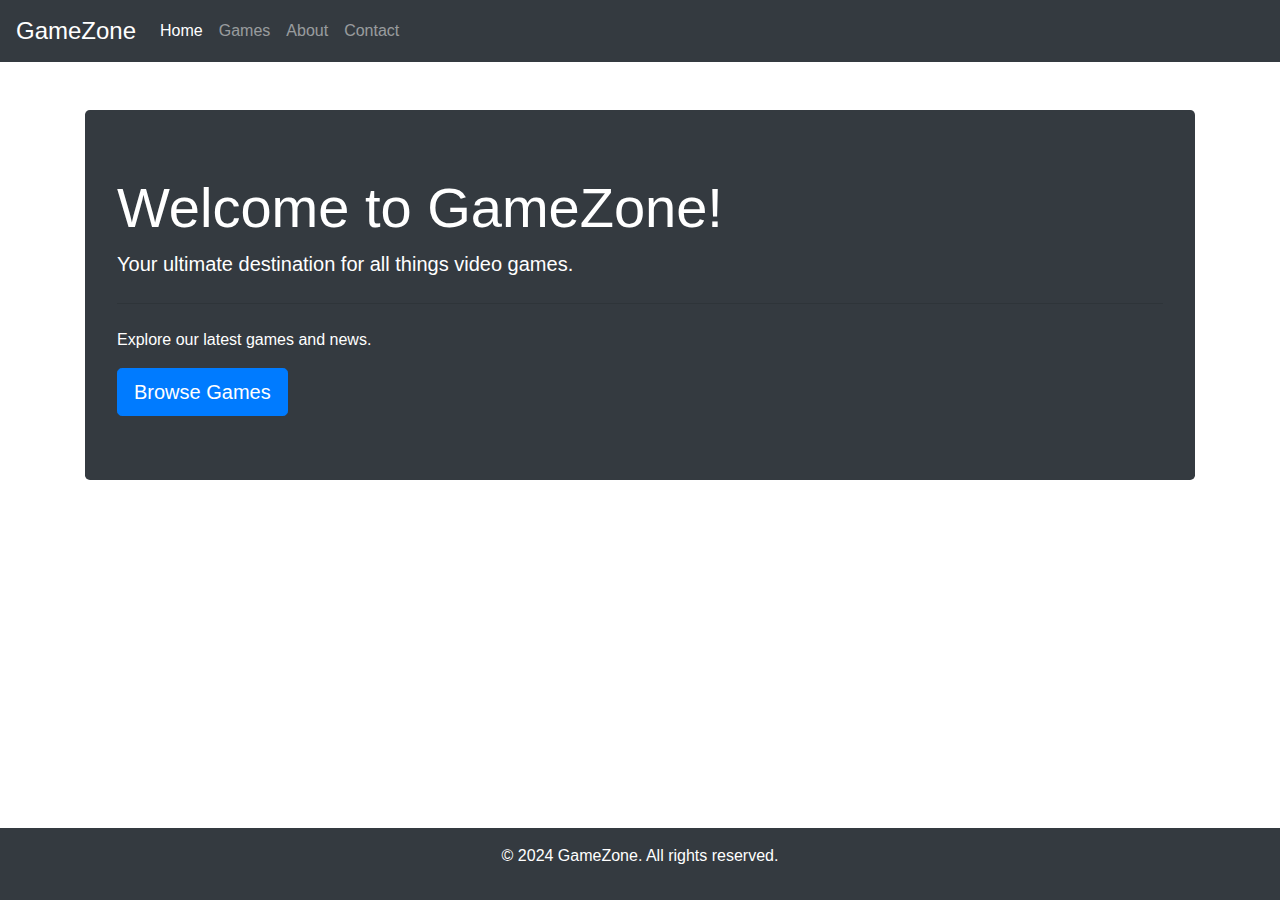
<file: hk1210/GameZone project/index.html>
<!DOCTYPE html>
<html lang="en">
<head>
    <meta charset="UTF-8">
    <meta name="viewport" content="width=device-width, initial-scale=1.0">
    <title>Video Games</title>
    <link rel="stylesheet" href="https://stackpath.bootstrapcdn.com/bootstrap/4.5.2/css/bootstrap.min.css">
    <link rel="stylesheet" href="styles.css">
</head>
<body>
    <nav class="navbar navbar-expand-lg navbar-dark bg-dark">
        <a class="navbar-brand" href="#">GameZone</a>
        <button class="navbar-toggler" type="button" data-toggle="collapse" data-target="#navbarNav" aria-controls="navbarNav" aria-expanded="false" aria-label="Toggle navigation">
            <span class="navbar-toggler-icon"></span>
        </button>
        <div class="collapse navbar-collapse" id="navbarNav">
            <ul class="navbar-nav">
                <li class="nav-item active">
                    <a class="nav-link" href="index.html">Home</a>
                </li>
                <li class="nav-item">
                    <a class="nav-link" href="games.html">Games</a>
                </li>
                <li class="nav-item">
                    <a class="nav-link" href="about.html">About</a>
                </li>
                <li class="nav-item">
                    <a class="nav-link" href="contact.html">Contact</a>
                </li>
            </ul>
        </div>
    </nav>

    <div class="container mt-5">
        <div class="jumbotron">
            <h1 class="display-4">Welcome to GameZone!</h1>
            <p class="lead">Your ultimate destination for all things video games.</p>
            <hr class="my-4">
            <p>Explore our latest games and news.</p>
            <a class="btn btn-primary btn-lg" href="games.html" role="button">Browse Games</a>
        </div>
    </div>

    <footer class="bg-dark text-white text-center py-3">
        <p>&copy; 2024 GameZone. All rights reserved.</p>
    </footer>

    <script src="https://code.jquery.com/jquery-3.5.1.slim.min.js"></script>
    <script src="https://cdn.jsdelivr.net/npm/@popperjs/core@2.5.4/dist/umd/popper.min.js"></script>
    <script src="https://stackpath.bootstrapcdn.com/bootstrap/4.5.2/js/bootstrap.min.js"></script>
</body>
</html>
</file>
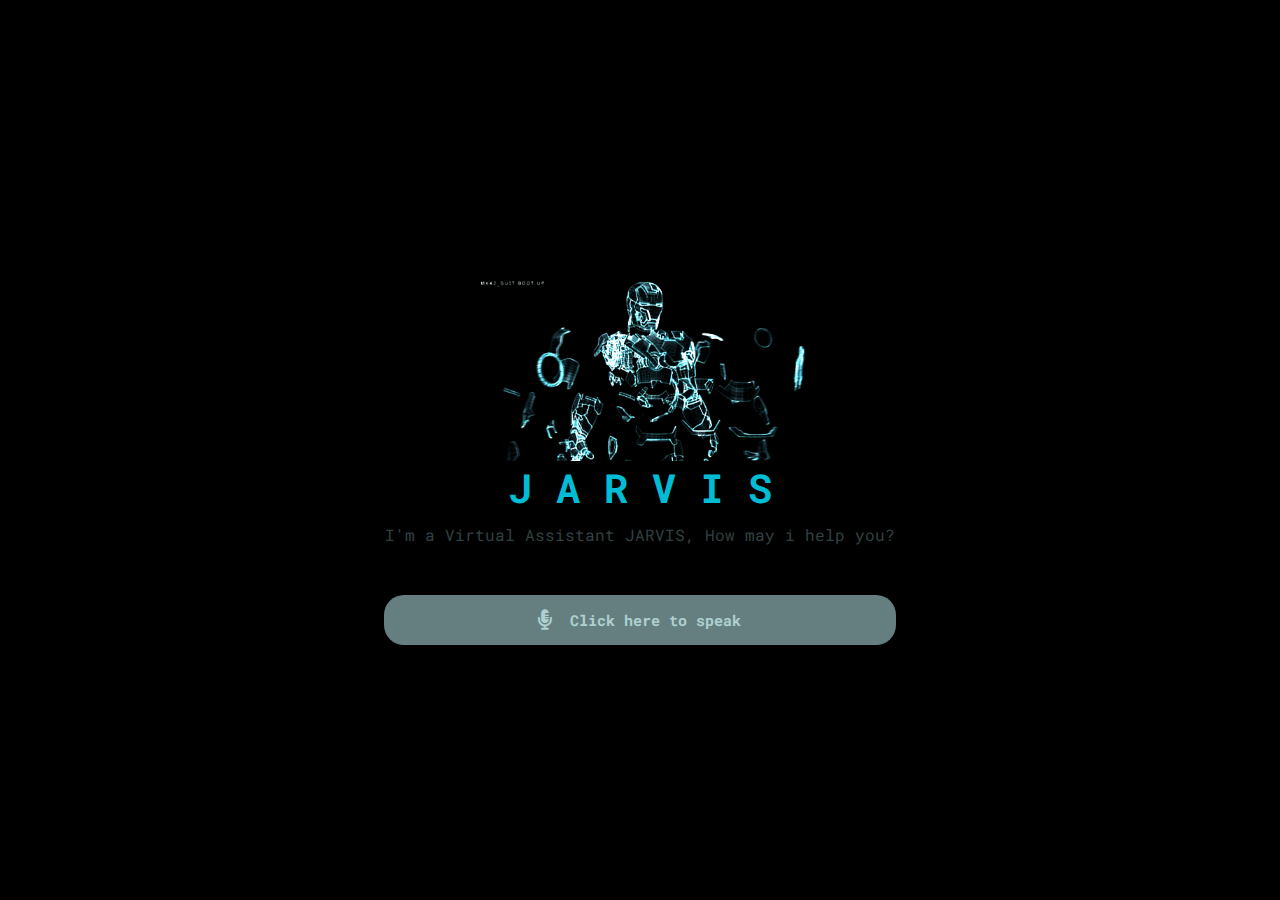
<file: hk1210/jarvis voice assistant/index.html>
<!DOCTYPE html>
<html lang="en">

<head>
    <meta charset="UTF-8">
    <meta http-equiv="X-UA-Compatible" content="IE=edge">
    <meta name="viewport" content="width=device-width, initial-scale=1.0">
    <title>JARVIS - Virtual Assistant</title>
    <link rel="shortcut icon" href="avatar.png" type="image/x-icon">
    <link rel="stylesheet" href="style.css">
    <link rel="stylesheet" href="https://cdnjs.cloudflare.com/ajax/libs/font-awesome/5.15.3/css/all.min.css">

</head>

<body>
    <section class="main">
        <div class="image-container">
            <div class="image">
                <img src="jarvis.gif.gif" alt="image">
            </div>
            <h1>J A R V I S</h1>
            <p>I'm a Virtual Assistant JARVIS, How may i help you?</p>
        </div>
        <div class="input">
            <button class="talk"><i class="fas fa-microphone-alt"></i></button>
            <h1 class="content"> Click here to speak</h1>
        </div>
    </section>
    <script src="app.js"></script>
</body>

</html>
</file>
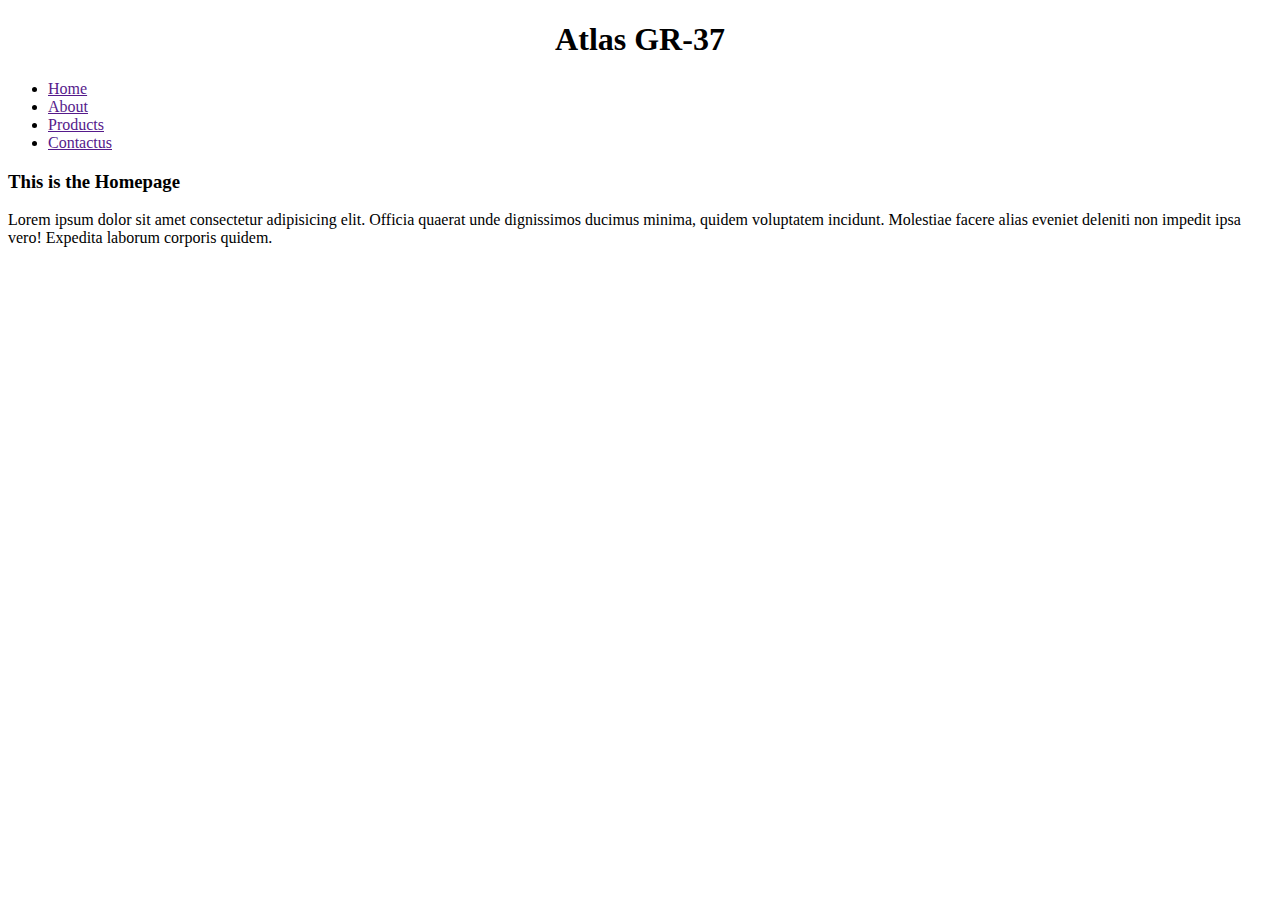
<file: hk1210/css/hk.html>
<!DOCTYPE html>
<html lang="en">
<head>
    <meta charset="UTF-8">
    <meta name="viewport" content="width=device-width, initial-scale=1.0">
    <title>Document</title>
    <link rel="stylesheet" href="style2.css">
</head>
<body>
    

    <h1>Atlas GR-37</h1>

    <nav class="navabar">
        <ul>
            <li><a href="">Home</a></li>
            <li><a href="">About</a></li>
            <li><a href="">Products</a></li>
            <li><a href="">Contactus</a></li>
        </ul>

    </nav>

    <main>
        <h3>This is the Homepage</h3>
        <p>Lorem ipsum dolor sit amet consectetur adipisicing elit. Officia quaerat unde dignissimos ducimus minima, quidem voluptatem incidunt. Molestiae facere alias eveniet deleniti non impedit ipsa vero! Expedita laborum corporis quidem.</p>
    </main>

</body>
</html>
</file>
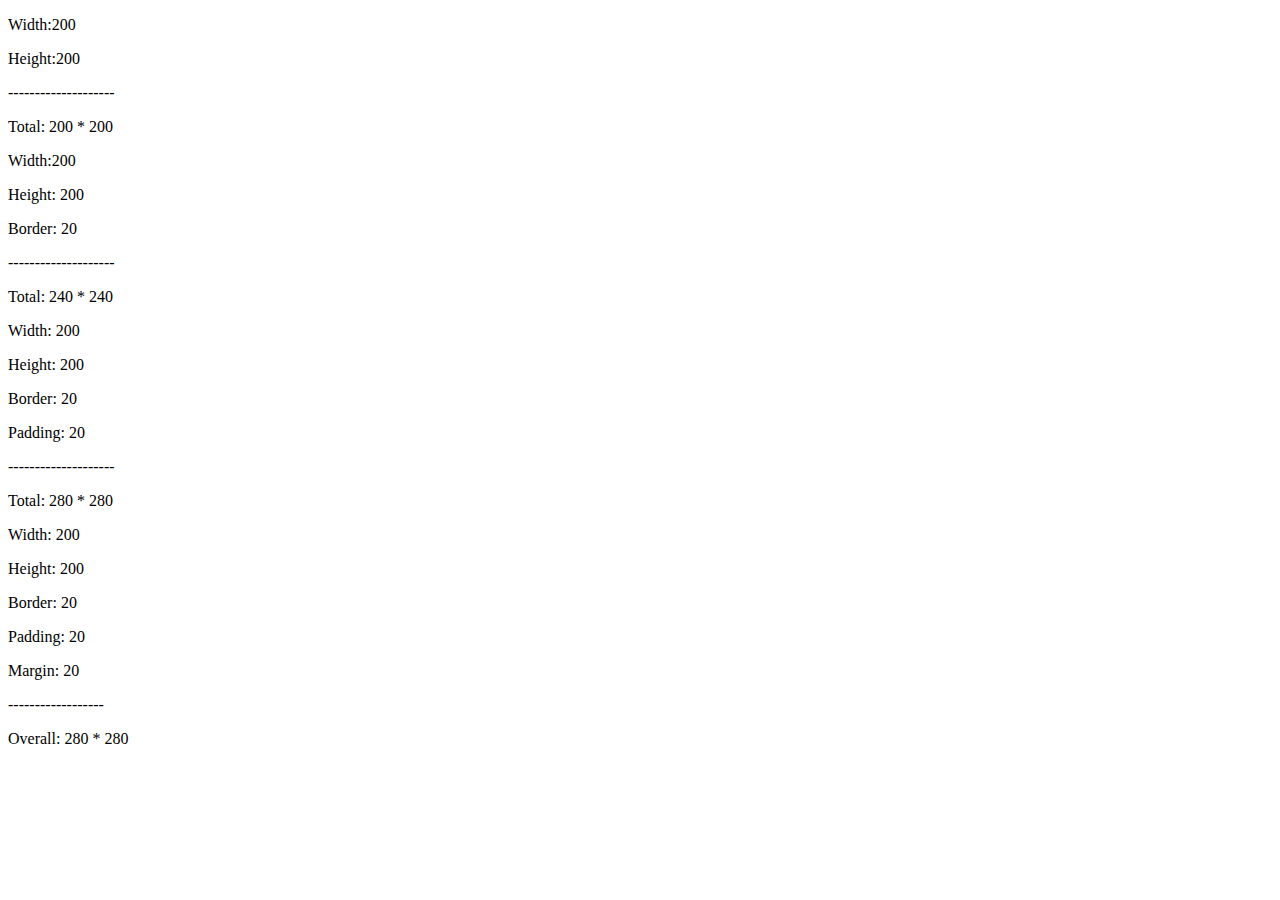
<file: hk1210/css/Untitled-1.html>
<!DOCTYPE html>
<html lang="en">
<head>
    <meta charset="UTF-8">
    <meta name="viewport" content="width=device-width, initial-scale=1.0">
    <title>Document</title>
    <link rel="stylesheet" href="style2.css">
</head>
<body>
    <div>
        <p>Width:200</p>
    <p>Height:200</p>
    <p>--------------------</p>
    <p>Total: 200 * 200</p>
    </div>

    <div class="one">
        <p>Width:200</p>
    <p>Height: 200</p>
    <p>Border: 20</p>
    <p>--------------------</p>
    <p>Total: 240 * 240</p>
    </div>

    
    <div class="two">
        <p>Width: 200</p>
    <p>Height: 200</p>
    <p>Border: 20</p>
    <p>Padding: 20</p>
    <p>--------------------</p>
    <p>Total: 280 * 280</p>
    </div>

    <div class="three">
        <p>Width: 200</p>
        <p>Height: 200</p>
        <p>Border: 20</p>
        <p>Padding: 20</p>
        <p>Margin: 20</p>
        <p>------------------</p>
        <p>Overall: 280 * 280</p>
    </div>
</body>
</html>
</file>
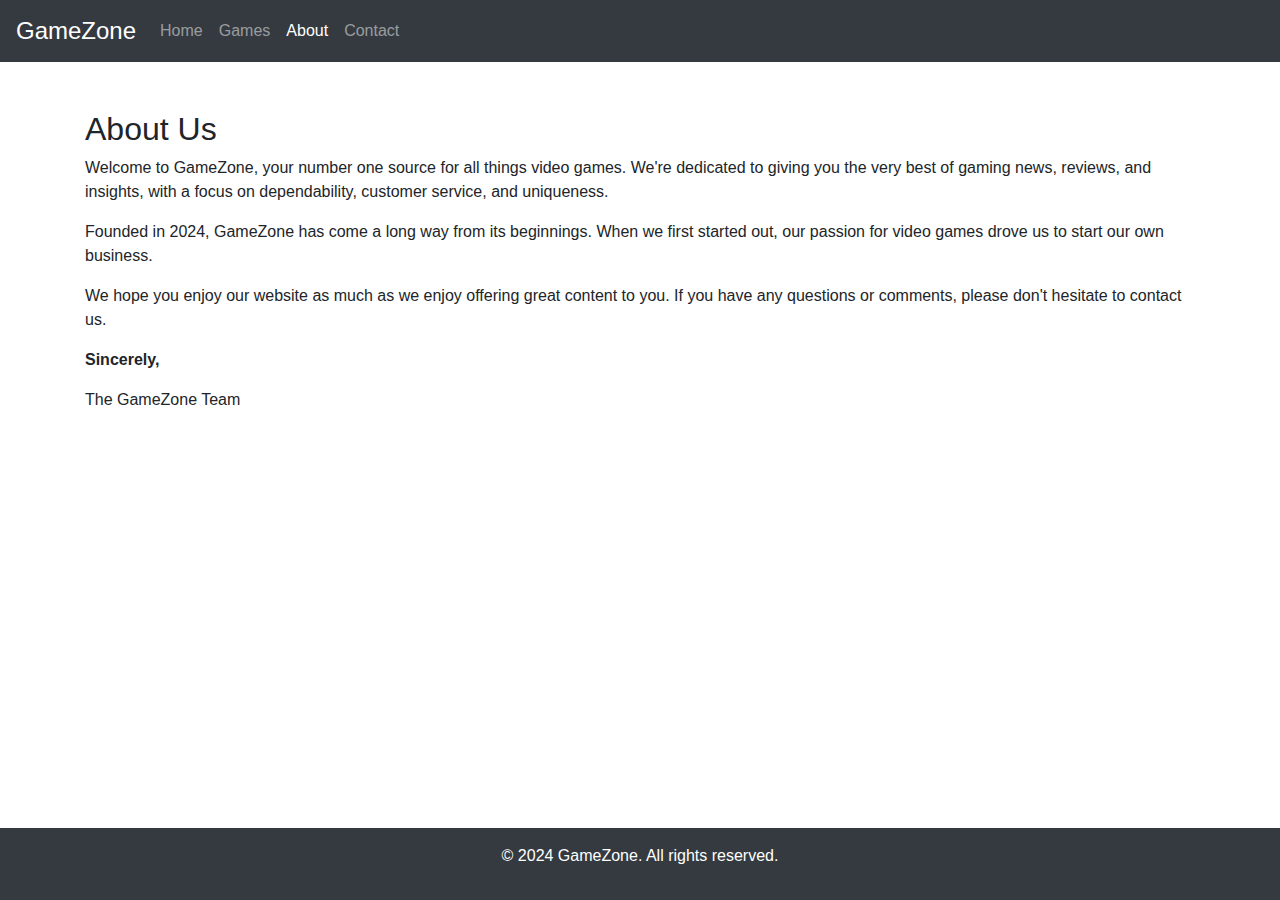
<file: hk1210/GameZone project/about.html>
<!DOCTYPE html>
<html lang="en">
<head>
    <meta charset="UTF-8">
    <meta name="viewport" content="width=device-width, initial-scale=1.0">
    <title>About - GameZone</title>
    <link rel="stylesheet" href="https://stackpath.bootstrapcdn.com/bootstrap/4.5.2/css/bootstrap.min.css">
    <link rel="stylesheet" href="styles.css">
</head>
<body>
    <nav class="navbar navbar-expand-lg navbar-dark bg-dark">
        <a class="navbar-brand" href="#">GameZone</a>
        <button class="navbar-toggler" type="button" data-toggle="collapse" data-target="#navbarNav" aria-controls="navbarNav" aria-expanded="false" aria-label="Toggle navigation">
            <span class="navbar-toggler-icon"></span>
        </button>
        <div class="collapse navbar-collapse" id="navbarNav">
            <ul class="navbar-nav">
                <li class="nav-item">
                    <a class="nav-link" href="index.html">Home</a>
                </li>
                <li class="nav-item">
                    <a class="nav-link" href="games.html">Games</a>
                </li>
                <li class="nav-item active">
                    <a class="nav-link" href="about.html">About</a>
                </li>
                <li class="nav-item">
                    <a class="nav-link" href="contact.html">Contact</a>
                </li>
            </ul>
        </div>
    </nav>

    <div class="container mt-5">
        <h2>About Us</h2>
        <p>Welcome to GameZone, your number one source for all things video games. We're dedicated to giving you the very best of gaming news, reviews, and insights, with a focus on dependability, customer service, and uniqueness.</p>
        <p>Founded in 2024, GameZone has come a long way from its beginnings. When we first started out, our passion for video games drove us to start our own business.</p>
        <p>We hope you enjoy our website as much as we enjoy offering great content to you. If you have any questions or comments, please don't hesitate to contact us.</p>
        <p><strong>Sincerely,</strong></p>
        <p>The GameZone Team</p>
    </div>

    <footer class="bg-dark text-white text-center py-3">
        <p>&copy; 2024 GameZone. All rights reserved.</p>
    </footer>

    <script src="https://code.jquery.com/jquery-3.5.1.slim.min.js"></script>
    <script src="https://cdn.jsdelivr.net/npm/@popperjs/core@2
</file>
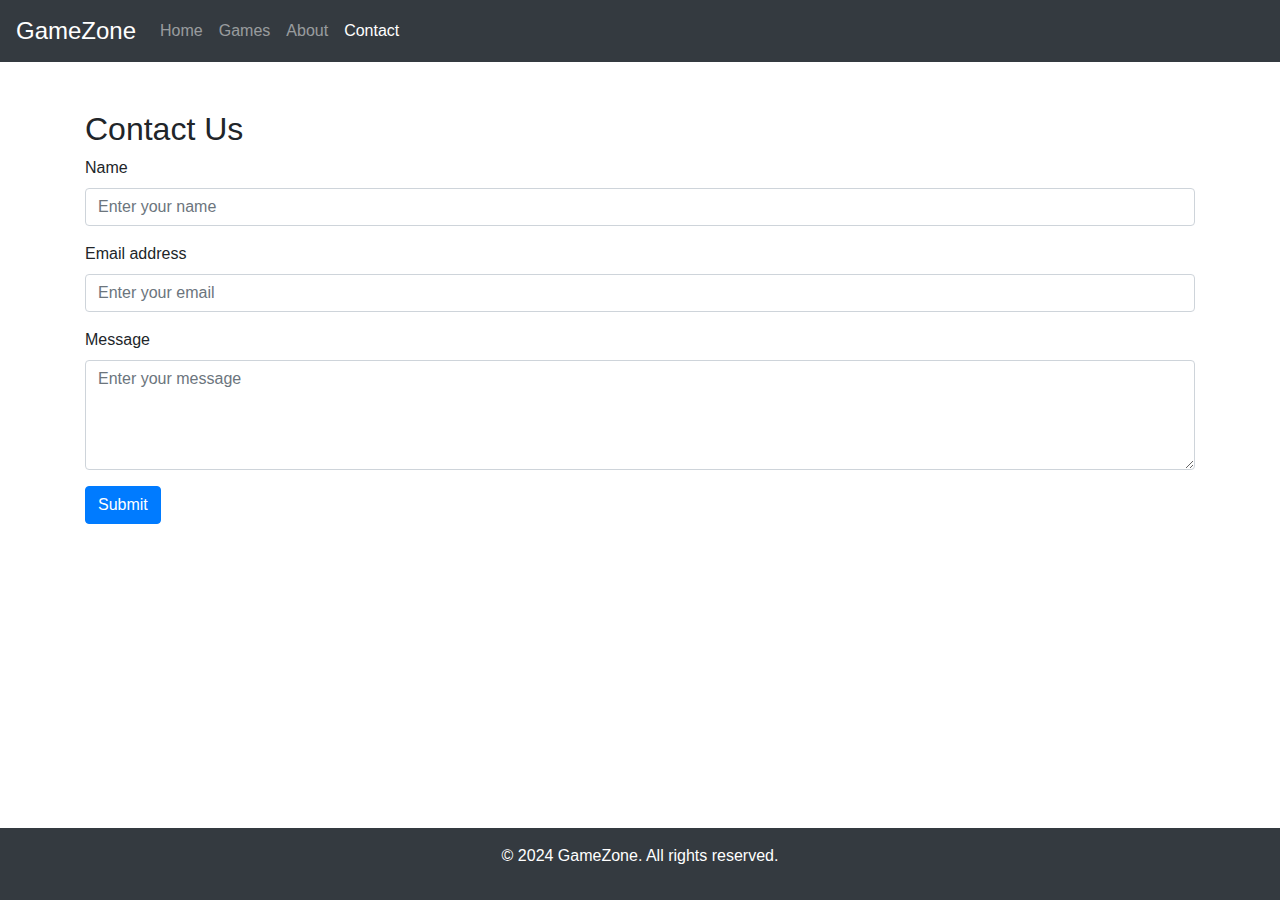
<file: hk1210/GameZone project/contact.html>
<!DOCTYPE html>
<html lang="en">
<head>
    <meta charset="UTF-8">
    <meta name="viewport" content="width=device-width, initial-scale=1.0">
    <title>Contact - GameZone</title>
    <link rel="stylesheet" href="https://stackpath.bootstrapcdn.com/bootstrap/4.5.2/css/bootstrap.min.css">
    <link rel="stylesheet" href="styles.css">
</head>
<body>
    <nav class="navbar navbar-expand-lg navbar-dark bg-dark">
        <a class="navbar-brand" href="#">GameZone</a>
        <button class="navbar-toggler" type="button" data-toggle="collapse" data-target="#navbarNav" aria-controls="navbarNav" aria-expanded="false" aria-label="Toggle navigation">
            <span class="navbar-toggler-icon"></span>
        </button>
        <div class="collapse navbar-collapse" id="navbarNav">
            <ul class="navbar-nav">
                <li class="nav-item">
                    <a class="nav-link" href="index.html">Home</a>
                </li>
                <li class="nav-item">
                    <a class="nav-link" href="games.html">Games</a>
                </li>
                <li class="nav-item">
                    <a class="nav-link" href="about.html">About</a>
                </li>
                <li class="nav-item active">
                    <a class="nav-link" href="contact.html">Contact</a>
                </li>
            </ul>
        </div>
    </nav>

    <div class="container mt-5">
        <h2>Contact Us</h2>
        <form>
            <div class="form-group">
                <label for="name">Name</label>
                <input type="text" class="form-control" id="name" placeholder="Enter your name">
            </div>
            <div class="form-group">
                <label for="email">Email address</label>
                <input type="email" class="form-control" id="email" placeholder="Enter your email">
            </div>
            <div class="form-group">
                <label for="message">Message</label>
                <textarea class="form-control" id="message" rows="4" placeholder="Enter your message"></textarea>
            </div>
            <button type="submit" class="btn btn-primary">Submit</button>
        </form>
    </div>

    <footer class="bg-dark text-white text-center py-3">
        <p>&copy; 2024 GameZone. All rights reserved.</p>
    </footer>

    <script src="https://code.jquery.com/jquery-3.5.1.slim.min.js"></script>
    <script src="https://cdn.jsdelivr.net/npm/@popperjs/core@2.5.4/dist/umd/popper.min.js"></script>
    <script src="https://stackpath.bootstrapcdn.com/bootstrap/4.5.2/js/bootstrap.min.js"></script>
</body>
</html>
</file>
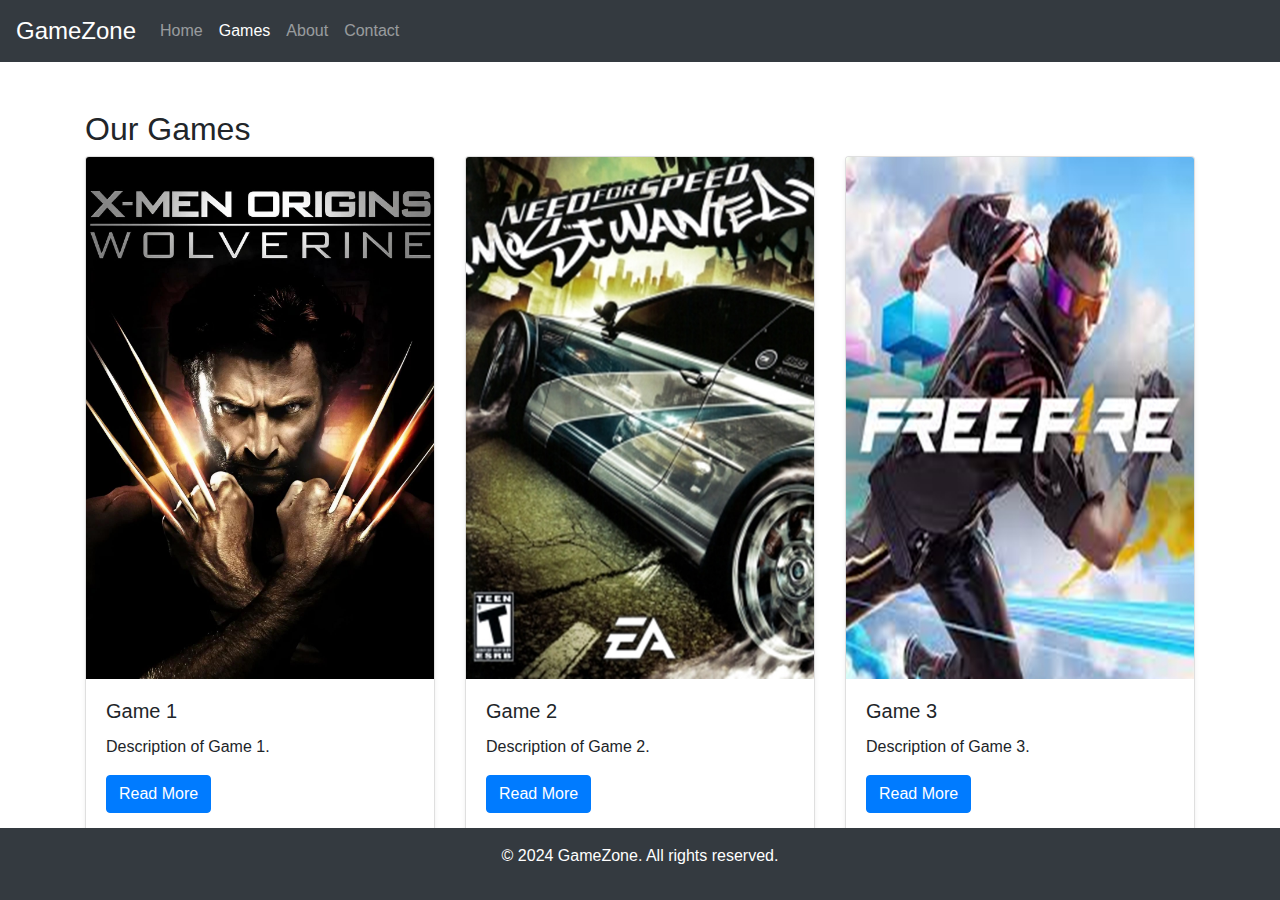
<file: hk1210/GameZone project/games.html>
<!DOCTYPE html>
<html lang="en">
<head>
    <meta charset="UTF-8">
    <meta name="viewport" content="width=device-width, initial-scale=1.0">
    <title>Games - GameZone</title>
    <link rel="stylesheet" href="https://stackpath.bootstrapcdn.com/bootstrap/4.5.2/css/bootstrap.min.css">
    <link rel="stylesheet" href="styles.css">
</head>
<body>
    <nav class="navbar navbar-expand-lg navbar-dark bg-dark">
        <a class="navbar-brand" href="#">GameZone</a>
        <button class="navbar-toggler" type="button" data-toggle="collapse" data-target="#navbarNav" aria-controls="navbarNav" aria-expanded="false" aria-label="Toggle navigation">
            <span class="navbar-toggler-icon"></span>
        </button>
        <div class="collapse navbar-collapse" id="navbarNav">
            <ul class="navbar-nav">
                <li class="nav-item">
                    <a class="nav-link" href="index.html">Home</a>
                </li>
                <li class="nav-item active">
                    <a class="nav-link" href="games.html">Games</a>
                </li>
                <li class="nav-item">
                    <a class="nav-link" href="about.html">About</a>
                </li>
                <li class="nav-item">
                    <a class="nav-link" href="contact.html">Contact</a>
                </li>
            </ul>
        </div>
    </nav>

    <div class="container mt-5">
        <h2>Our Games</h2>
        <div class="row">
            <div class="col-md-4">
                <div class="card mb-4 shadow-sm">
                    <img src="./MV5BYmY4MjJhMzMtZDlkNy00MzhiLTkyMjEtYjA3ZTZhMjU4YTRhXkEyXkFqcGdeQXVyMTA0MTM5NjI2._V1_.jpg" class="card-img-top" alt="Game 1">
                    <div class="card-body">
                        <h5 class="card-title">Game 1</h5>
                        <p class="card-text">Description of Game 1.</p>
                        <a href="https://youtu.be/0fUAqMXBpSw?si=pUj0XWQikIOX8cMX" class="btn btn-primary">Read More</a>
                    </div>
                </div>
            </div>
            <div class="col-md-4">
                <div class="card mb-4 shadow-sm">
                    <img src="./Need_for_Speed_Most_Wanted_Box_Art.jpg" class="card-img-top" alt="Game 2">
                    <div class="card-body">
                        <h5 class="card-title">Game 2</h5>
                        <p class="card-text">Description of Game 2.</p>
                        <a href="https://youtu.be/pLweNjZOoj4?si=4dicopCKGfPLzXbJ" class="btn btn-primary">Read More</a>
                    </div>
                </div>
            </div>
            <div class="col-md-4">
                <div class="card mb-4 shadow-sm">
                    <img src="./images.jpg" class="card-img-top" alt="Game 3">
                    <div class="card-body">
                        <h5 class="card-title">Game 3</h5>
                        <p class="card-text">Description of Game 3.</p>
                        <a href="https://youtu.be/hl84QLPB_5k?si=MJLSPgpzcEtWC1T4" class="btn btn-primary">Read More</a>
                    </div>
                </div>
            </div>
        </div>
    </div>

    <footer class="bg-dark text-white text-center py-3">
        <p>&copy; 2024 GameZone. All rights reserved.</p>
    </footer>

    <script src="https://code.jquery.com/jquery-3.5.1.slim.min.js"></script>
    <script src="https://cdn.jsdelivr.net/npm/@popperjs/core@2.5.4/dist/umd/popper.min.js"></script>
    <script src="https://stackpath.bootstrapcdn.com/bootstrap/4.5.2/js/bootstrap.min.js"></script>
</body>
</html>
</file>
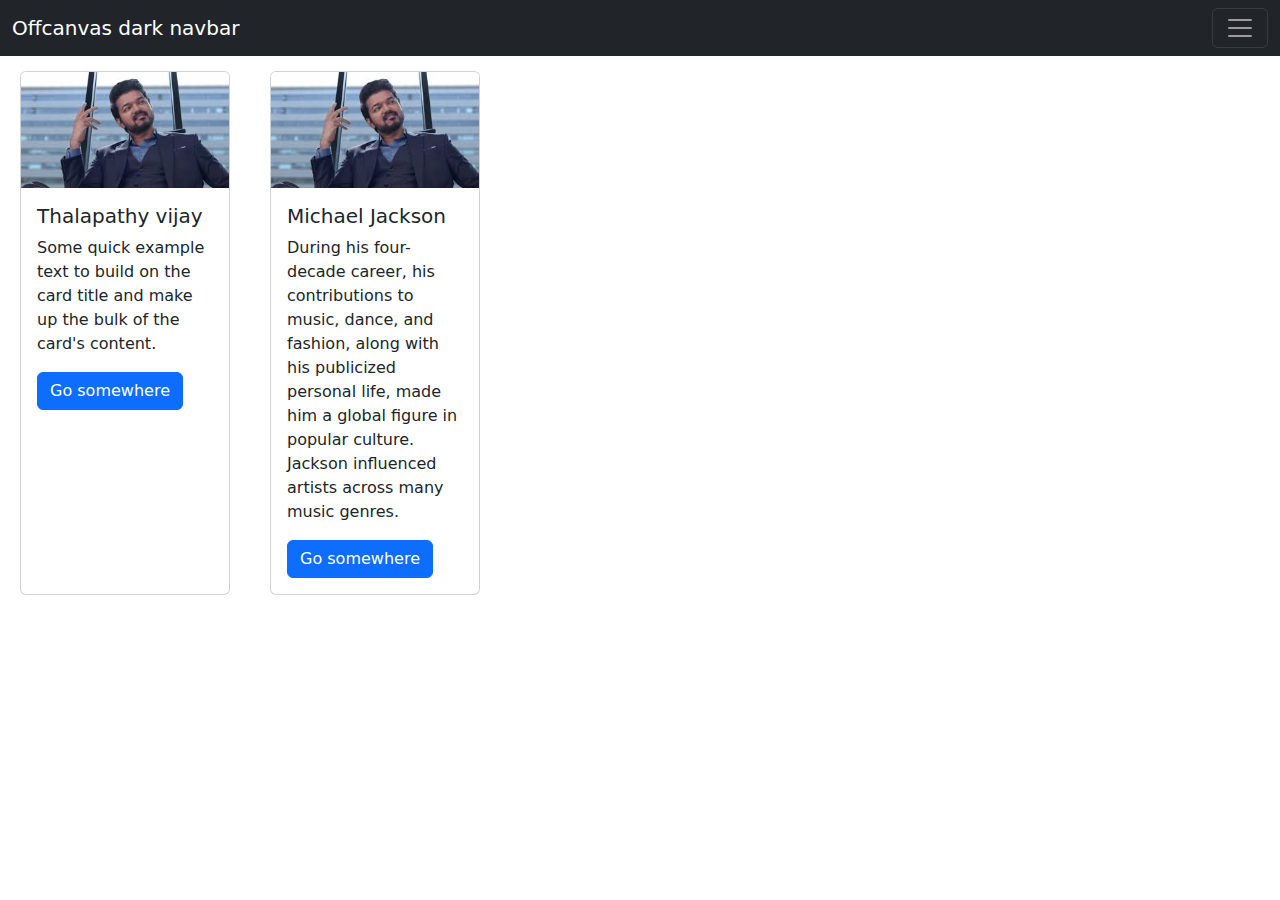
<file: hk1210/HTML/demo.html>
<!DOCTYPE html>
<html lang="en">
<head>
    <meta charset="UTF-8">
    <meta name="viewport" content="width=device-width, initial-scale=1.0">
    <title>Document</title>
    <link href="https://cdn.jsdelivr.net/npm/bootstrap@5.3.3/dist/css/bootstrap.min.css" rel="stylesheet" integrity="sha384-QWTKZyjpPEjISv5WaRU9OFeRpok6YctnYmDr5pNlyT2bRjXh0JMhjY6hW+ALEwIH" crossorigin="anonymous">
    <style>
        #carousel,.carousel{
            height: 300px !important;
            width: 300px !important;
        }
        img{
            object-fit: cover;
        }
        .card{
            margin: 15px 20px;
        }
        .vj{
            display: flex;
            width: 500px;
        }
    </style>
</head>
<body>
    <div>
        <nav class="navbar navbar-dark bg-dark fixed-top">
            <div class="container-fluid">
              <a class="navbar-brand" href="#">Offcanvas dark navbar</a>
              <button class="navbar-toggler" type="button" data-bs-toggle="offcanvas" data-bs-target="#offcanvasDarkNavbar" aria-controls="offcanvasDarkNavbar" aria-label="Toggle navigation">
                <span class="navbar-toggler-icon"></span>
              </button>
              <div class="offcanvas offcanvas-end text-bg-dark" tabindex="-1" id="offcanvasDarkNavbar" aria-labelledby="offcanvasDarkNavbarLabel">
                <div class="offcanvas-header">
                  <h5 class="offcanvas-title" id="offcanvasDarkNavbarLabel">Dark offcanvas</h5>
                  <button type="button" class="btn-close btn-close-white" data-bs-dismiss="offcanvas" aria-label="Close"></button>
                </div>
                <div class="offcanvas-body">
                  <ul class="navbar-nav justify-content-end flex-grow-1 pe-3">
                    <li class="nav-item">
                      <a class="nav-link active" aria-current="page" href="#">Home</a>
                    </li>
                    <li class="nav-item">
                      <a class="nav-link" href="#">Link</a>
                    </li>
                    <li class="nav-item dropdown">
                      <a class="nav-link dropdown-toggle" href="#" role="button" data-bs-toggle="dropdown" aria-expanded="false">
                        Dropdown
                      </a>
                      <ul class="dropdown-menu dropdown-menu-dark">
                        <li><a class="dropdown-item" href="#">Action</a></li>
                        <li><a class="dropdown-item" href="#">Another action</a></li>
                        <li>
                          <hr class="dropdown-divider">
                        </li>
                        <li><a class="dropdown-item" href="#">Something else here</a></li>
                      </ul>
                    </li>
                  </ul>
                  <form class="d-flex mt-3" role="search">
                    <input class="form-control me-2" type="search" placeholder="Search" aria-label="Search">
                    <button class="btn btn-success" type="submit">Search</button>
                  </form>
                </div>
              </div>
            </div>
          </nav>
        <nav class="navbar navbar-expand-lg bg-body-tertiary">
            <div class="container-fluid">
              <a class="navbar-brand" href="#">Navbar</a>
              <button class="navbar-toggler" type="button" data-bs-toggle="collapse" data-bs-target="#navbarSupportedContent" aria-controls="navbarSupportedContent" aria-expanded="false" aria-label="Toggle navigation">
                <span class="navbar-toggler-icon"></span>
              </button>
              <div class="collapse navbar-collapse" id="navbarSupportedContent">
                <ul class="navbar-nav me-auto mb-2 mb-lg-0">
                  <li class="nav-item">
                    <a class="nav-link active" aria-current="page" href="#">Home</a>
                  </li>
                  <li class="nav-item">
                    <a class="nav-link" href="#">Link</a>
                  </li>
                  <li class="nav-item dropdown">
                    <a class="nav-link dropdown-toggle" href="#" role="button" data-bs-toggle="dropdown" aria-expanded="false">
                      Dropdown
                    </a>
                    <ul class="dropdown-menu">
                      <li><a class="dropdown-item" href="#">Action</a></li>
                      <li><a class="dropdown-item" href="#">Another action</a></li>
                      <li><hr class="dropdown-divider"></li>
                      <li><a class="dropdown-item" href="#">Something else here</a></li>
                    </ul>
                  </li>
                  <li class="nav-item">
                    <a class="nav-link disabled" aria-disabled="true">Disabled</a>
                  </li>
                </ul>
                <form class="d-flex" role="search">
                  <input class="form-control me-2" type="search" placeholder="Search" aria-label="Search">
                  <button class="btn btn-outline-success" type="submit">Search</button>
                </form>
              </div>
            </div>
          </nav>
    </div>
    
   <div class="vj">
    <div class="card" style="width: 18rem;">
        <img src="./download (1).jpg" class="card-img-top" alt="...">
        <div class="card-body">
          <h5 class="card-title">Thalapathy vijay</h5>
          <p class="card-text">Some quick example text to build on the card title and make up the bulk of the card's content.</p>
          <a href="https://youtu.be/9fux9swQ5AQ?si=b22-zsIIiq5LvD6R" class="btn btn-primary">Go somewhere</a>
        </div>
      </div>
      <div class="card" style="width: 18rem;">
        <img src="download (1).jpg" class="card-img-top" alt="...">
        <div class="card-body">
          <h5 class="card-title">Michael Jackson</h5>
          <p class="card-text">During his four-decade career, his contributions to music, dance, and fashion, along with his publicized personal life, made him a global figure in popular culture. Jackson influenced artists across many music genres.</p>
          <a href="https://youtu.be/9fux9swQ5AQ?si=b22-zsIIiq5LvD6R" class="btn btn-primary">Go somewhere</a>
        </div>
   </div>


    <script src="https://cdn.jsdelivr.net/npm/bootstrap@5.3.3/dist/js/bootstrap.bundle.min.js" integrity="sha384-YvpcrYf0tY3lHB60NNkmXc5s9fDVZLESaAA55NDzOxhy9GkcIdslK1eN7N6jIeHz" crossorigin="anonymous">

    </script>
</body>
</html>
</file>
<file: hk1210/GameZone project/styles.css>
body {
    font-family: Arial, sans-serif;
}

.navbar-brand {
    font-size: 1.5rem;
}

.jumbotron {
    background-color: #343a40;
    color: white;
}

.card {
    margin-bottom: 20px;
}

footer {
    position: fixed;
    left: 0;
    bottom: 0;
    width: 100%;
}
</file>
<file: hk1210/jarvis voice assistant/style.css>
@import url("https://fonts.googleapis.com/css2?family=Roboto+Mono:wght@100;200;300;400;500;600;700&display=swap");

* {
  margin: 0;
  padding: 0;
  box-sizing: border-box;
  font-family: "Roboto Mono", monospace;
}

.main {
  min-height: 100vh;
  position: relative;
  width: 100%;
  background: #000;
  display: flex;
  flex-direction: column;
  align-items: center;
  justify-content: center;
}

.main .image-container {
  padding: 10px;
}

.main .image-container .image {
  width: 100%;
  display: flex;
  align-items: center;
  justify-content: center;
}

.main .image-container .image img {
  width: 350px;
  align-items: center;
}


.main .image-container h1 {
  color: #00bcd4;
  text-align: center;
  margin-bottom: 10px;
  font-size: 40px;
}

.main .image-container p {
  color: #324042;
  text-align: center;
  margin-bottom: 40px;
}

.main .input {
  display: flex;
  justify-content: center;
  align-items: center;
  width: 40vw;
  height: 50px;
  border-radius: 20px;
  background: rgb(202 253 255 / 50%);
}

.main .input .talk {
  background: transparent;
  outline: none;
  border: none;
  width: 50px;
  height: 50px;
  display: flex;
  justify-content: center;
  align-items: center;
  font-size: 15px;
  cursor: pointer;
}

.main .input .talk i {
  font-size: 20px;
  color: #aed0d0;
}

.main .input .content {
  color: #aed0d0;
  font-size: 15px;
  margin-right: 20px;
}
</file>
<file: hk1210/css/style2.css>
h1{
    text-align: center;
}
.navbar ul{
    list-style-type: none;
    background-color: hsl(0, 0%, 25%);

}
</file>
